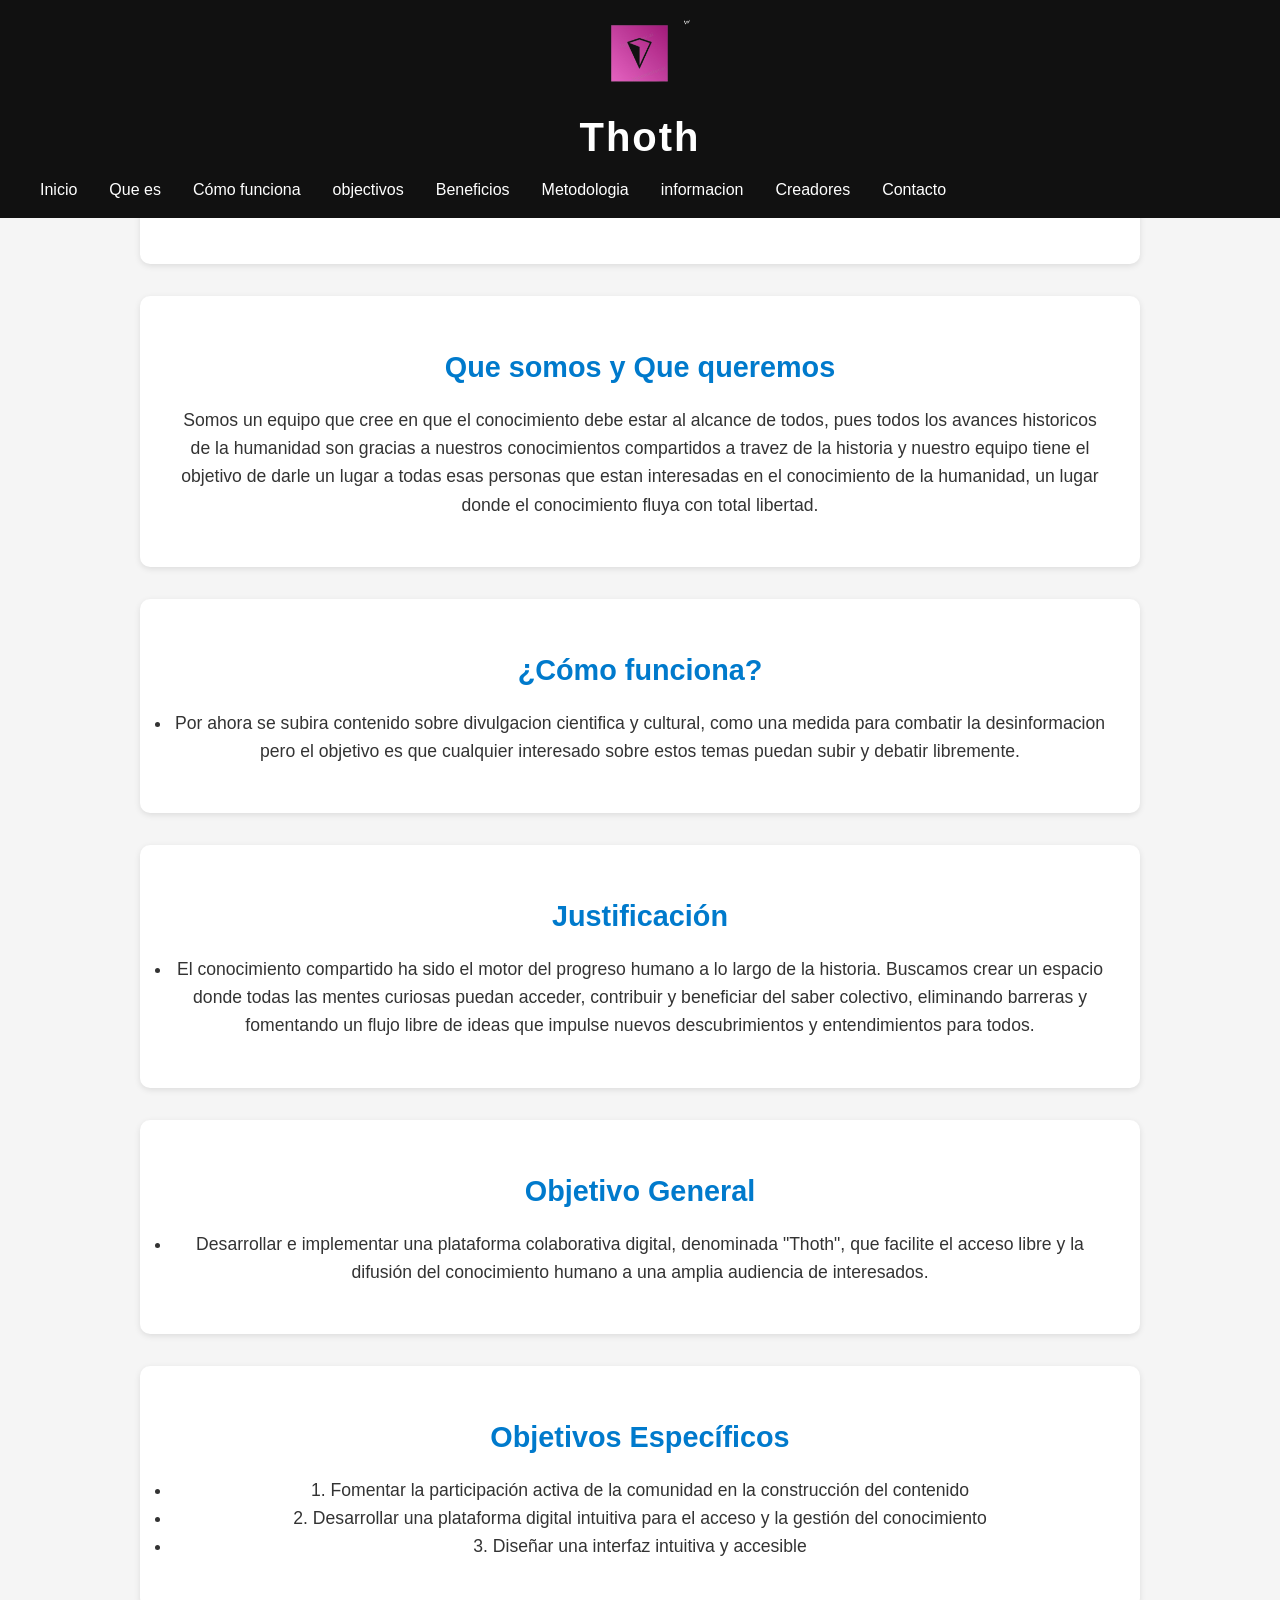
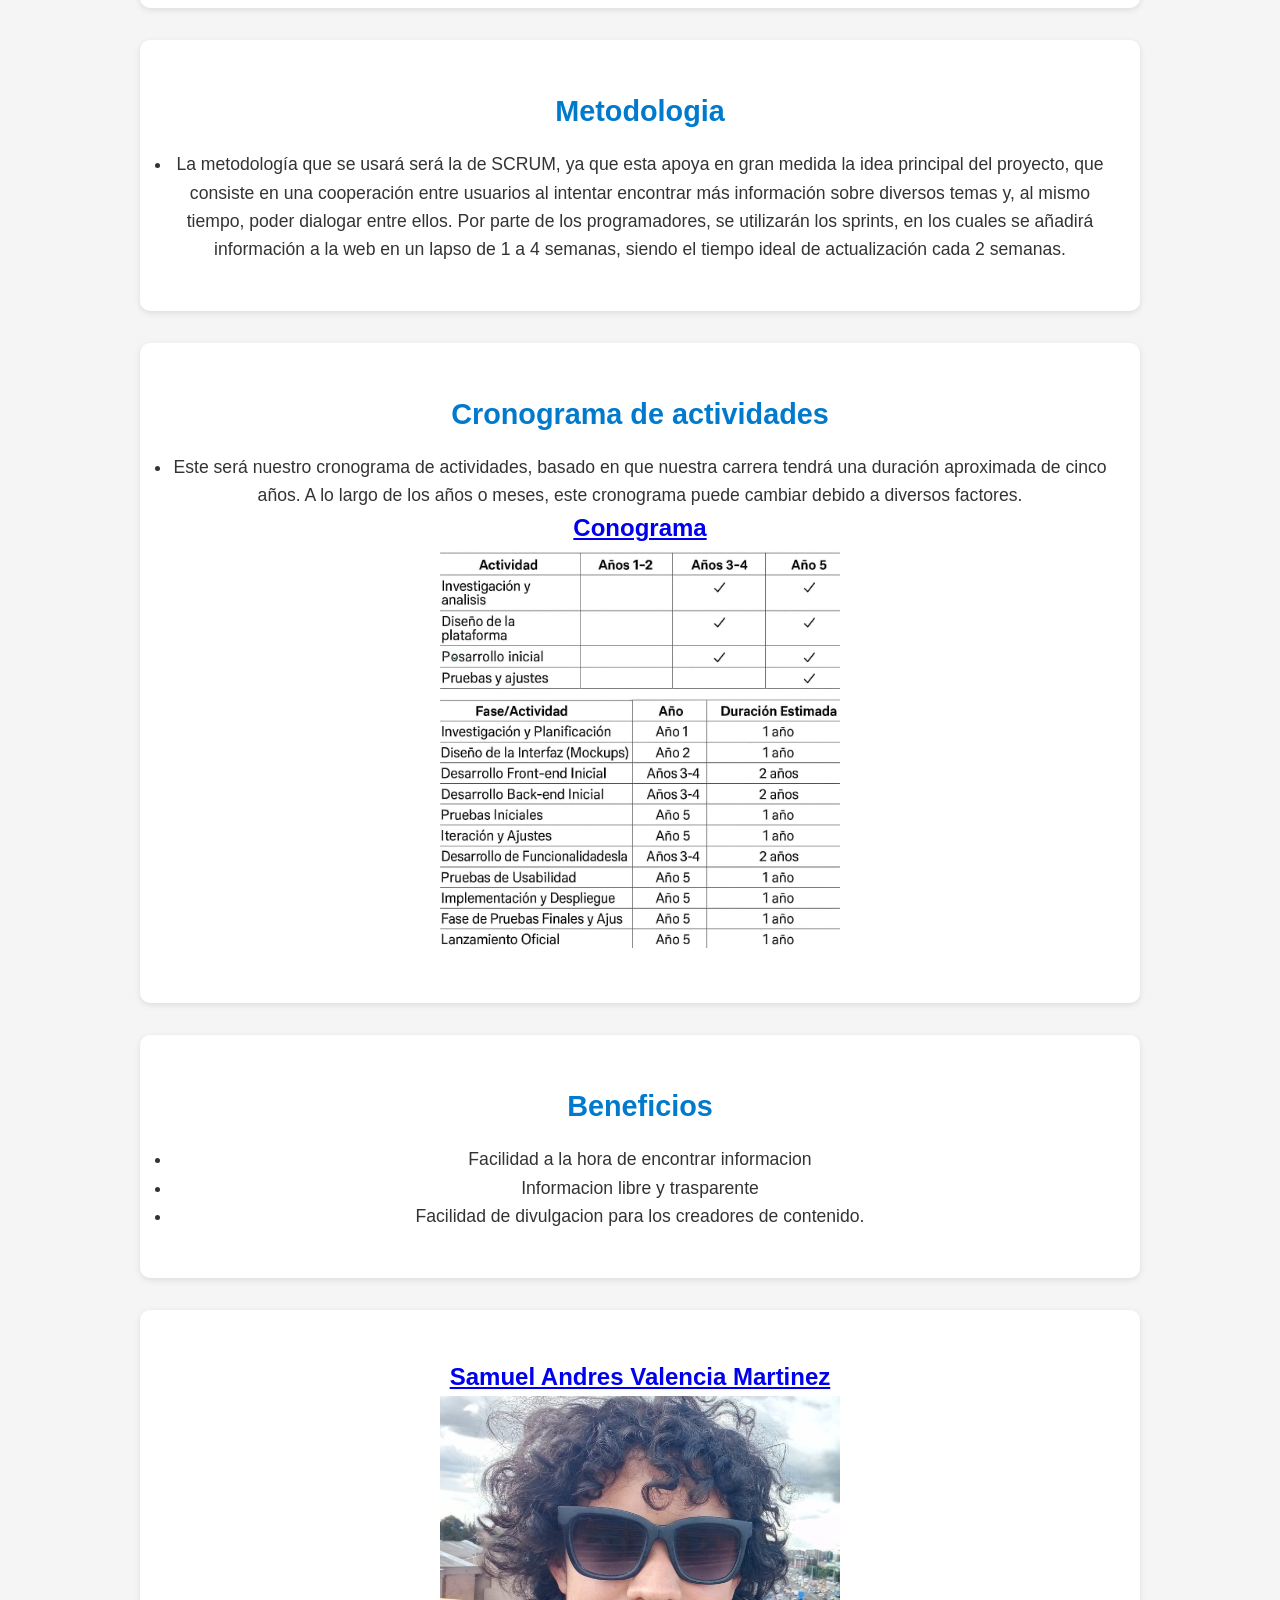
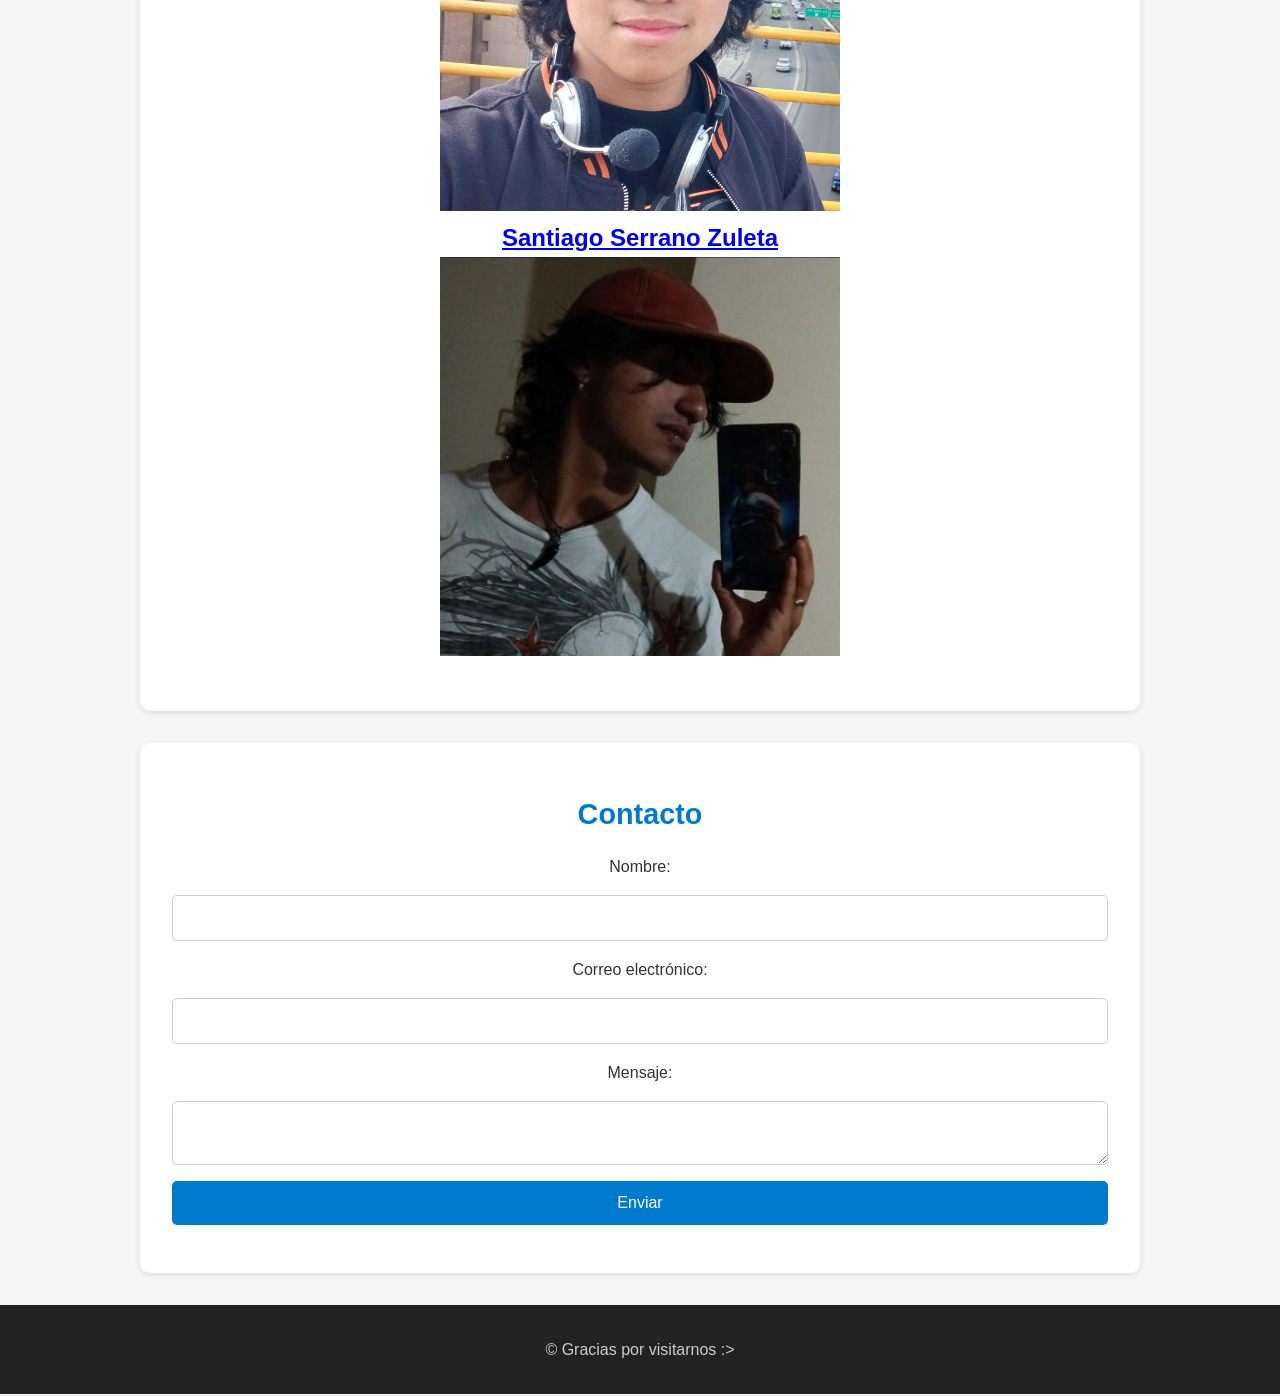
<file: index.html>
<!DOCTYPE html>
<html lang="es">
<head>
  <meta charset="UTF-8">
  <meta name="viewport" content="width=device-width, initial-scale=1.0">
  <title>proyecto Thoth</title>
  <link rel="stylesheet" href="style.css">
  <style>
    * {
    margin: 0;
    padding: 0;
    box-sizing: border-box;
  }
  
  body {
    font-family: 'Segoe UI', sans-serif;
    line-height: 1.6;
    background-color: #f5f5f5;
    color: #333;
    padding-top: 60px;
    text-align: center;
  }
  
  header {
    background-color: #111;
    color: #fff;
    padding: 1rem 2rem;
    position: fixed;
    top: 0;
    width: 100%;
    z-index: 1000;
    text-align: center;
  }
  
  header h1 {
    margin: 0;
    font-size: 2.5em;
    letter-spacing: 2px;

  }
  
  nav ul {
    list-style: none;
    display: flex;
    flex-wrap: wrap;
    gap: 1rem;
    margin-top: 0.5rem;
  }
  
  nav a {
    color: #fff;
    text-decoration: none;
    padding: 0.5rem;
    transition: background 0.3s;
  }
  
  nav a:hover {
    background-color: #444;
    border-radius: 4px;
  }
  
  /* Secciones */
  section {
    padding: 3rem 2rem;
    max-width: 1000px;
    margin: auto;
    background-color: #fff;
    margin-bottom: 2rem;
    border-radius: 10px;
    box-shadow: 0 2px 6px rgba(0,0,0,0.1);
  }
  
  section h2 {
    font-size: 1.8rem;
    margin-bottom: 1rem;
    color: #007acc;
  }
  
  section p, section li {
    font-size: 1.1rem;
  }
  
  /* Formulario */
  form {
    display: flex;
    flex-direction: column;
    gap: 1rem;
  }
  
  input, textarea, button {
    padding: 0.8rem;
    border: 1px solid #ccc;
    border-radius: 5px;
    font-size: 1rem;
  }
  
  button {
    background-color: #007acc;
    color: #fff;
    border: none;
    cursor: pointer;
  }
  
  button:hover {
    background-color: #005f99;
  }
  
  /* Footer */
  footer {
    text-align: center;
    padding: 2rem;
    background-color: #222;
    color: #ccc;
  }
  
  /* Responsivo */
  @media (max-width: 768px) {
    nav ul {
      flex-direction: column;
    }
  
    section {
      padding: 2rem 1rem;
    }
  }
  </style>
</head>
<body>

  <header>
    <a href="secreto.png"> <img src="logo.png" alt="logo chingon" style="width: 100%; max-width: 100px;"></a>
    <h1>Thoth</h1>
    <nav>
      <ul>
        <li><a href= thoth.html >Inicio</a></li>
        <li><a href="#Que es">Que es</a></li>
        <li><a href="#Como funciona">Cómo funciona</a></li>
        <li><a href="#objectivos">objectivos</a></li>
        <li><a href="#Beneficios">Beneficios</a></li>
        <li><a href="#Metodologia">Metodologia</a></li>
        <li><a href="#informacion">informacion</a></li>
        <li><a href="#Creadores">Creadores</a></li>
        <li><a href="#Contacto">Contacto</a></li>
      </ul>
    </nav>
  </header>

  <p></p>

  <section id="Inicio">
    <h2>Tecnología que guía, libertad que inspira e informacion que nos salvara.</h2>
  </section>

  <section id="Que es">
    <h2>  Que somos y Que queremos </h2>
    <p> Somos un equipo que cree en que el conocimiento debe estar al alcance de todos, pues todos los avances historicos de la humanidad son gracias a nuestros conocimientos compartidos a travez de la historia y nuestro equipo tiene el objetivo de darle un lugar a todas esas personas que estan interesadas en el conocimiento de la humanidad, un lugar donde el conocimiento fluya con total libertad. </p>
  </section>
  
  <section id="Como funciona">
    <h2>¿Cómo funciona?</h2>
    <ul>
      <li>Por ahora se subira contenido sobre divulgacion cientifica y cultural, como una medida para combatir la desinformacion pero el objetivo es que cualquier interesado sobre estos temas puedan subir y debatir libremente.</li>
      
    </ul>
  </section>

  <section id="informacion">
    <h2>Justificación</h2>
    <ul>
      <li>El conocimiento compartido ha sido el motor del progreso humano a lo largo de la historia. Buscamos crear un espacio donde todas las mentes curiosas puedan acceder, contribuir y beneficiar del saber colectivo, eliminando barreras y fomentando un flujo libre de ideas que impulse nuevos descubrimientos y entendimientos para todos.</li>
      
    </ul>
  </section>
  
  <section id="objectivos">
    <h2>Objetivo General</h2>
    <ul>
      <li>Desarrollar e implementar una plataforma colaborativa digital,
denominada "Thoth", que facilite el acceso libre y la difusión del conocimiento humano
a una amplia audiencia de interesados.</li>

    </ul>
  </section>

  <section id="objectivos">
    <h2>Objetivos Específicos</h2>
    <ul>
      
     <li>1. Fomentar la participación activa de la comunidad en la construcción del contenido </li>
     <li>2. Desarrollar una plataforma digital intuitiva para el acceso y la gestión del conocimiento</li>
     <li>3. Diseñar una interfaz intuitiva y accesible</li>
     
    </ul>
  </section>

  <section id="Metodologia">
    <h2>Metodologia</h2>
    <ul>
      <li>La metodología que se usará será la de SCRUM, ya que esta apoya en gran medida la idea principal del proyecto, que consiste en una cooperación entre usuarios al intentar encontrar más información sobre diversos temas y, al mismo tiempo, poder dialogar entre ellos. Por parte de los programadores, se utilizarán los sprints, en los cuales se añadirá información a la web en un lapso de 1 a 4 semanas, siendo el tiempo ideal de actualización cada 2 semanas.</li>

    </ul>
  </section>

  <section id="Informacion">
    <h2>Cronograma de actividades </h2>
    <ul>
         <li>Este será nuestro cronograma de actividades, basado en que nuestra carrera tendrá una duración aproximada de cinco años. A lo largo de los años o meses, este cronograma puede cambiar debido a diversos factores.</li>
    </ul>
      <a href="Cronograma-de-activivades.png"> <h1>Conograma</h1></a>
  <img src="Cronograma-de-activivades.png" alt="logo chingon" style="width: 100%; max-width: 400px;">
  
</section>

  <section id="Beneficios">
    <h2>Beneficios</h2>
    <ul>
      <li>Facilidad a la hora de encontrar informacion</li>
      <li>Informacion libre y trasparente</li>
      <li>Facilidad de divulgacion para los creadores de contenido.</li>
      
    </ul>
  </section>
  
  <section id="Creadores">

  <a href="Samuel2.png"> <h1>Samuel Andres Valencia Martinez</h1></a>
  <img src="Samuel2.png" alt="logo chingon" style="width: 100%; max-width: 400px;">

  <a href="puto.png"> <h1>Santiago Serrano Zuleta</h1></a>
  <img src="puto.png" alt="puto png" style="width: 100%; max-width: 400px;">
  
    </section>

  <section id="Contacto">
    <h2>Contacto</h2>
    <form>
      <label for="nombre">Nombre:</label>
      <input type="text" id="nombre" name="nombre" required>

      <label for="correo">Correo electrónico:</label>
      <input type="email" id="correo" name="correo" required>

      <label for="mensaje">Mensaje:</label>
      <textarea id="mensaje" name="mensaje" required></textarea>

      <button type="submit">Enviar</button>
    </form>
  </section>

  <footer>
    <p>&copy; Gracias por visitarnos :>   </p>
  </footer>

</body>
</html>
</file>
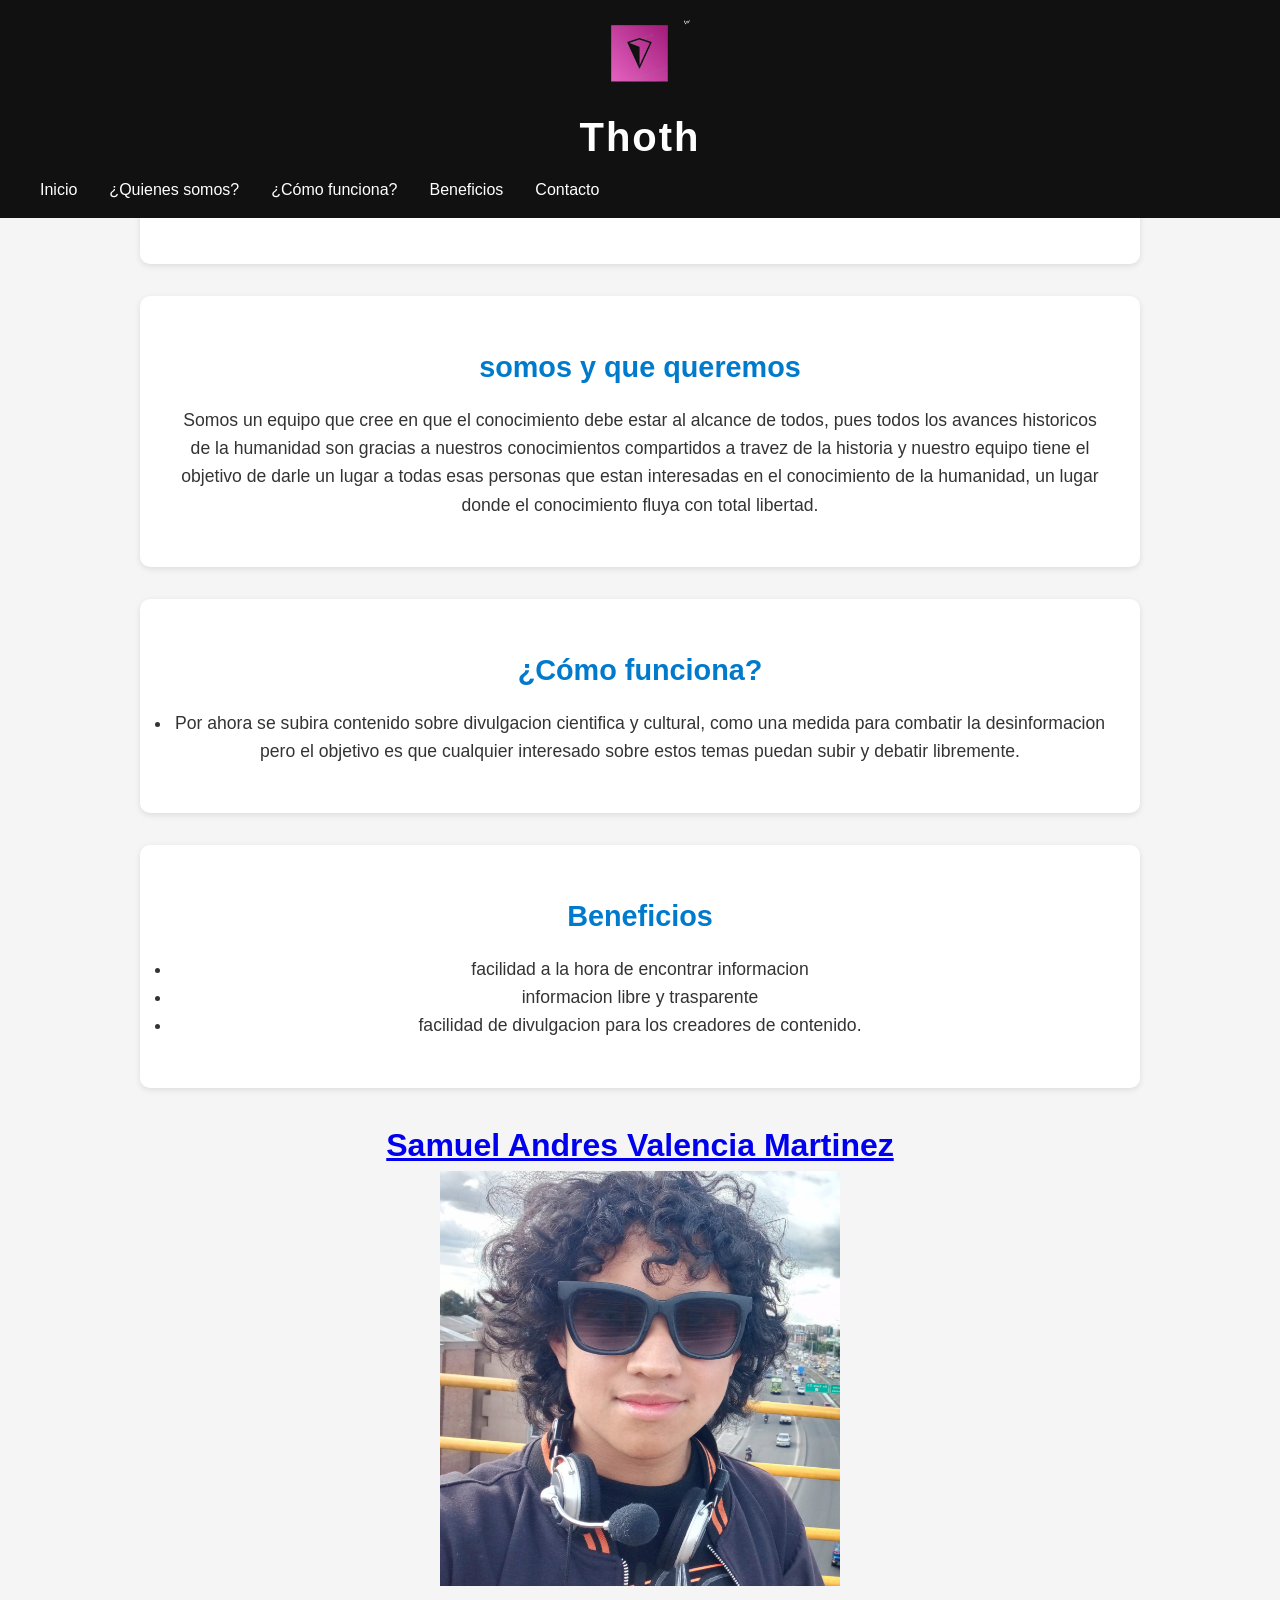
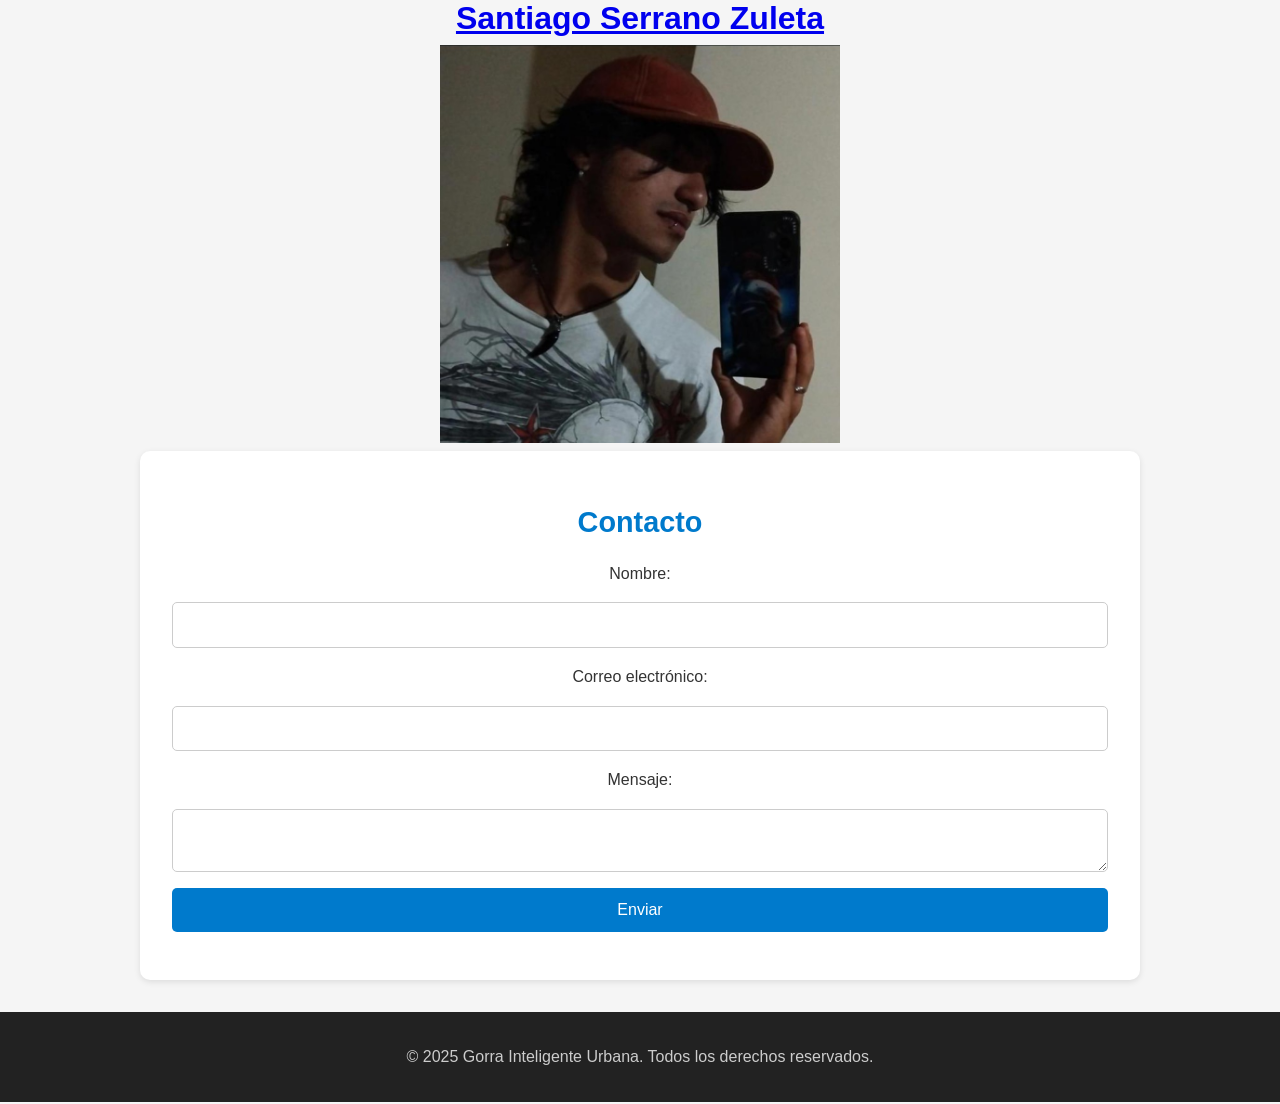
<file: thoth.html>
<!DOCTYPE html>
<html lang="es">
<head>
  <meta charset="UTF-8">
  <meta name="viewport" content="width=device-width, initial-scale=1.0">
  <title>proyecto Thoth</title>
  <link rel="stylesheet" href="style.css">
</head>
<body>

  <header>
    <a href="secreto.png"> <img src="logo.png" alt="logo chingon" style="width: 100%; max-width: 100px;"></a>
    <h1>Thoth</h1>
    <nav>
      <ul>
        <li><a href= thoth.html >Inicio</a></li>
        <li><a href="#que-es">¿Quienes somos?</a></li>
        <li><a href="#como-funciona">¿Cómo funciona?</a></li>
        <li><a href="#beneficios">Beneficios</a></li>
        <li><a href="#contacto">Contacto</a></li>
      </ul>
    </nav>
  </header>

  <p></p>

  <section id="inicio">
    <h2>Tecnología que guía. Libertad que inspira y informacion que nos salvara.</h2>
  </section>

  <section id="que-es">
    <h2> somos y que queremos </h2>
    <p>Somos un equipo que cree en que el conocimiento debe estar al alcance de todos, pues todos los avances historicos de la humanidad son gracias a nuestros conocimientos compartidos a travez de la historia y nuestro equipo tiene el objetivo de darle un lugar a todas esas personas que estan interesadas en el conocimiento de la humanidad, un lugar donde el conocimiento fluya con total libertad. </p>
  </section>

  <section id="como-funciona">
    <h2>¿Cómo funciona?</h2>
    <ul>
      <li>Por ahora se subira contenido sobre divulgacion cientifica y cultural, como una medida para combatir la desinformacion pero el objetivo es que cualquier interesado sobre estos temas puedan subir y debatir libremente.</li>
      
    </ul>
  </section>

  <section id="beneficios">
    <h2>Beneficios</h2>
    <ul>
      <li>facilidad a la hora de encontrar informacion</li>
      <li>informacion libre y trasparente</li>
      <li>facilidad de divulgacion para los creadores de contenido.</li>
      
    </ul>
  </section>
  
  <a href="Samuel2.png"> <h1>Samuel Andres Valencia Martinez</h1></a>
  <img src="Samuel2.png" alt="logo chingon" style="width: 100%; max-width: 400px;">

  <a href="puto.png"> <h1>Santiago Serrano Zuleta</h1></a>
  <img src="puto.png" alt="puto png" style="width: 100%; max-width: 400px;">
  <section id="contacto">
    <h2>Contacto</h2>
    <form>
      <label for="nombre">Nombre:</label>
      <input type="text" id="nombre" name="nombre" required>

      <label for="correo">Correo electrónico:</label>
      <input type="email" id="correo" name="correo" required>

      <label for="mensaje">Mensaje:</label>
      <textarea id="mensaje" name="mensaje" required></textarea>

      <button type="submit">Enviar</button>
    </form>
  </section>

  <footer>
    <p>&copy; 2025 Gorra Inteligente Urbana. Todos los derechos reservados.</p>
  </footer>

</body>
</html>
</file>
<file: style.css>
* {
    margin: 0;
    padding: 0;
    box-sizing: border-box;
  }
  
  body {
    font-family: 'Segoe UI', sans-serif;
    line-height: 1.6;
    background-color: #f5f5f5;
    color: #333;
    padding-top: 60px;
    text-align: center;
  }
  
  header {
    background-color: #111;
    color: #fff;
    padding: 1rem 2rem;
    position: fixed;
    top: 0;
    width: 100%;
    z-index: 1000;
    text-align: center;
  }
  
  header h1 {
    margin: 0;
    font-size: 2.5em;
    letter-spacing: 2px;

  }
  
  nav ul {
    list-style: none;
    display: flex;
    flex-wrap: wrap;
    gap: 1rem;
    margin-top: 0.5rem;
  }
  
  nav a {
    color: #fff;
    text-decoration: none;
    padding: 0.5rem;
    transition: background 0.3s;
  }
  
  nav a:hover {
    background-color: #444;
    border-radius: 4px;
  }
  
  /* Secciones */
  section {
    padding: 3rem 2rem;
    max-width: 1000px;
    margin: auto;
    background-color: #fff;
    margin-bottom: 2rem;
    border-radius: 10px;
    box-shadow: 0 2px 6px rgba(0,0,0,0.1);
  }
  
  section h2 {
    font-size: 1.8rem;
    margin-bottom: 1rem;
    color: #007acc;
  }
  
  section p, section li {
    font-size: 1.1rem;
  }
  
  /* Formulario */
  form {
    display: flex;
    flex-direction: column;
    gap: 1rem;
  }
  
  input, textarea, button {
    padding: 0.8rem;
    border: 1px solid #ccc;
    border-radius: 5px;
    font-size: 1rem;
  }
  
  button {
    background-color: #007acc;
    color: #fff;
    border: none;
    cursor: pointer;
  }
  
  button:hover {
    background-color: #005f99;
  }
  
  /* Footer */
  footer {
    text-align: center;
    padding: 2rem;
    background-color: #222;
    color: #ccc;
  }
  
  /* Responsivo */
  @media (max-width: 768px) {
    nav ul {
      flex-direction: column;
    }
  
    section {
      padding: 2rem 1rem;
    }
  }
</file>
